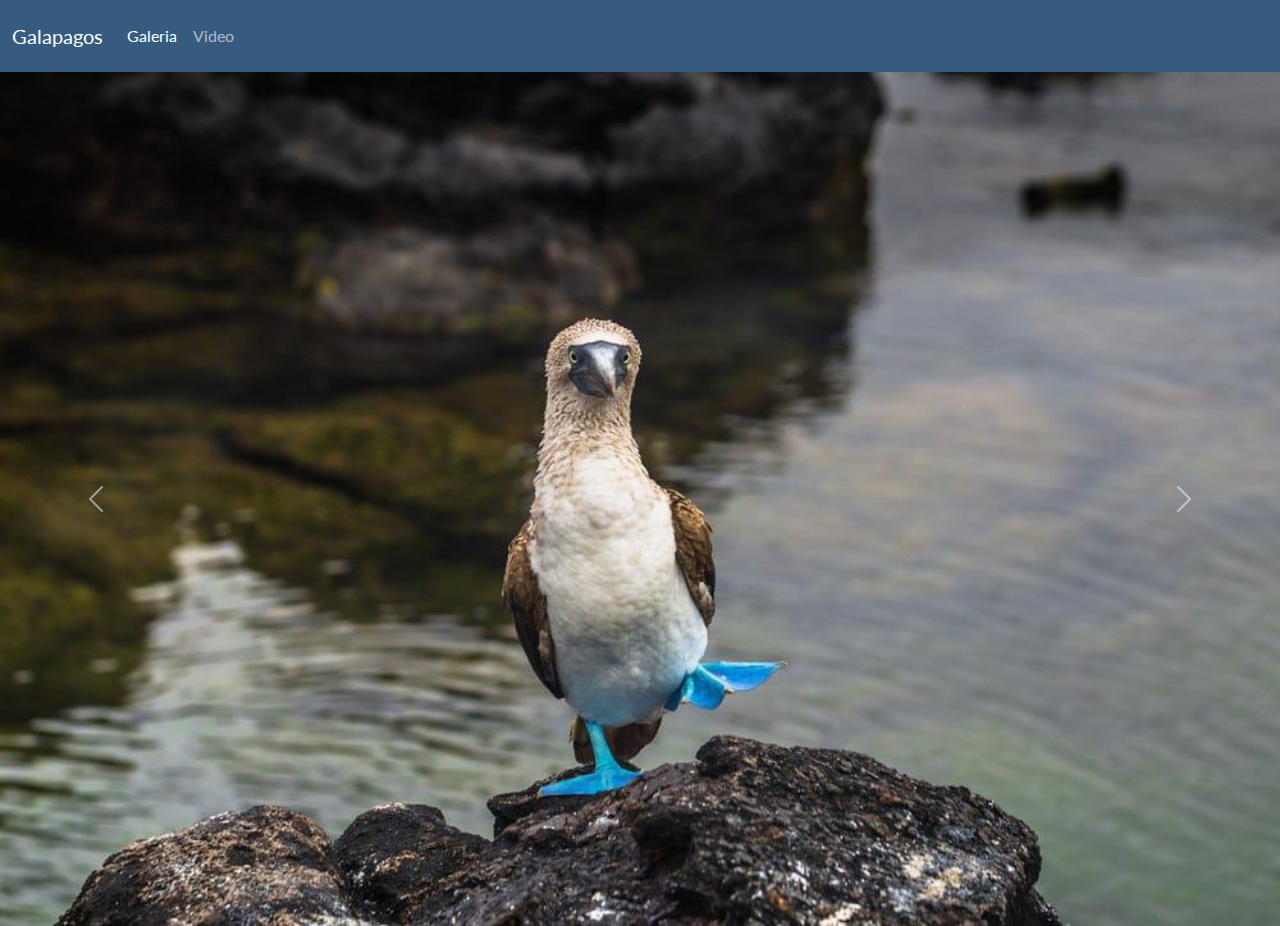
<file: galeria.html>
<!DOCTYPE html>
<html lang="en">

<head>
    <meta charset="UTF-8">
    <meta http-equiv="X-UA-Compatible" content="IE=edge">
    <meta name="viewport" content="width=device-width, initial-scale=1.0">
    <link rel="stylesheet" href="bootstrap.min.css">
    <title>Galeria</title>
</head>

<body>
    <nav class="navbar navbar-expand-lg navbar-dark bg-primary">
        <div class="container-fluid"> <a class="navbar-brand" href="index.html">
                <font style="vertical-align: inherit;">
                    <font style="vertical-align: inherit;">Galapagos</font>
                </font>
            </a> <button class="navbar-toggler" type="button" data-bs-toggle="collapse" data-bs-target="#navbarColor01"
                aria-controls="navbarColor01" aria-expanded="false" aria-label="Toggle navigation"> <span
                    class="navbar-toggler-icon"></span> </button>
            <div class="collapse navbar-collapse" id="navbarColor01">
                <ul class="navbar-nav me-auto">
                    <li class="nav-item"> <a class="nav-link active" href="galeria.html">Galeria</font>
                            </font><span class="visually-hidden">
                                <font style="vertical-align: inherit;">
                                    <font style="vertical-align: inherit;">(Actual)</font>
                                </font>
                            </span></a> </li>
                    <li class="nav-item"> <a class="nav-link" href="informacion.html">
                            <font style="vertical-align: inherit;">
                                <font style="vertical-align: inherit;">Video</font>
                            </font>
                        </a> </li>
                </ul>
                <form class="d-flex">
                </form>
            </div>
        </div>
    </nav>
    <div id="carouselExample" class="carousel slide">
        <div class="carousel-inner">
            <div class="carousel-item active">
                <img src="img/imagen2.jpg" class="d-block w-100" alt="...">
            </div>
            <div class="carousel-item">
                <img src="img/imagen3.jpg" class="d-block w-100" alt="...">
            </div>
            <div class="carousel-item">
                <img src="img/imagen4.jpg" class="d-block w-100" alt="...">
            </div>
        </div>
        <button class="carousel-control-prev" type="button" data-bs-target="#carouselExample" data-bs-slide="prev">
            <span class="carousel-control-prev-icon" aria-hidden="true"></span>
            <span class="visually-hidden">Previous</span>
        </button>
        <button class="carousel-control-next" type="button" data-bs-target="#carouselExample" data-bs-slide="next">
            <span class="carousel-control-next-icon" aria-hidden="true"></span>
            <span class="visually-hidden">Next</span>
        </button>
    </div>
    <script src="https://cdn.jsdelivr.net/npm/bootstrap@5.3.0-alpha1/dist/js/bootstrap.bundle.min.js"></script>
</body>

</html>
</file>
